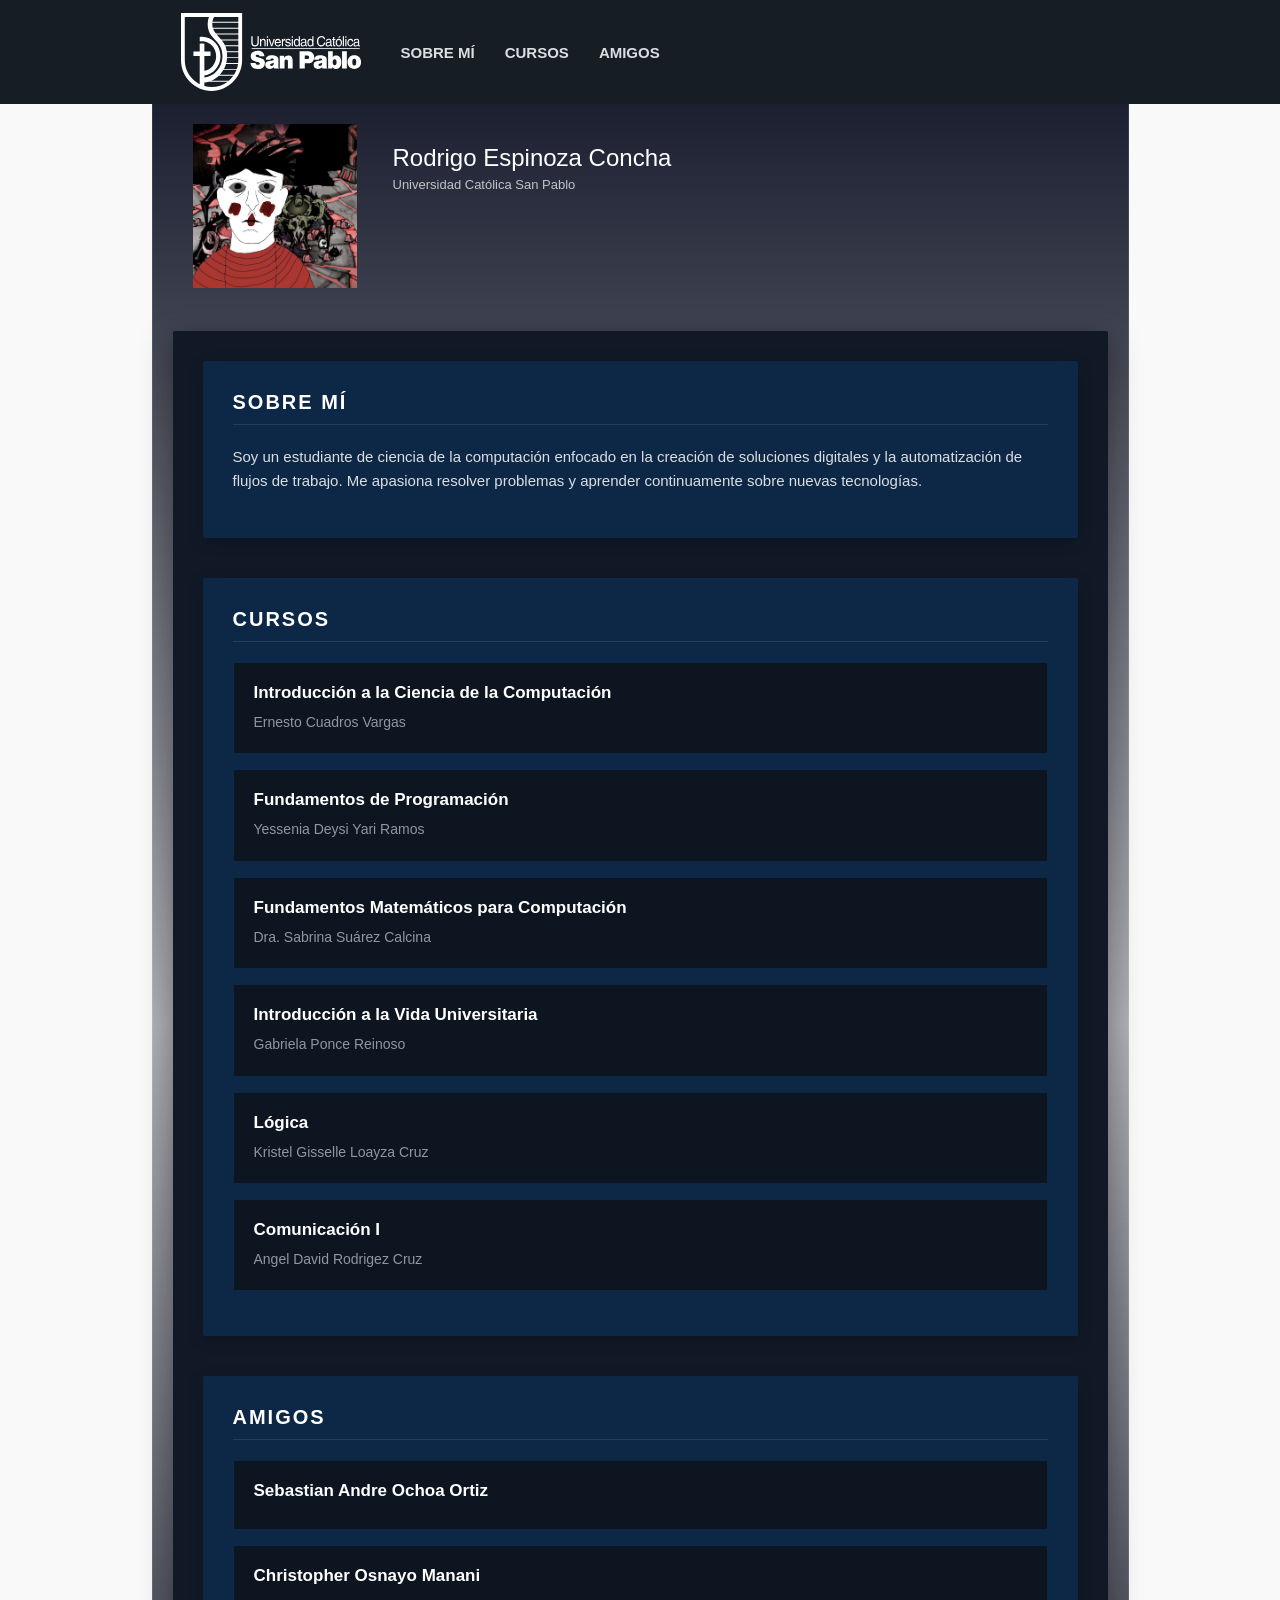
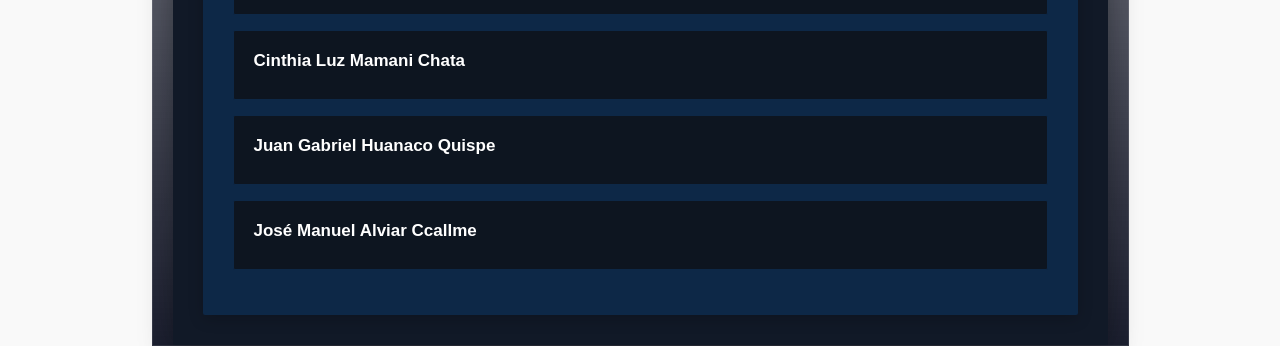
<file: index.html>
<!DOCTYPE html>
<html lang="es">

<head>
    <meta charset="UTF-8">
    <meta name="viewport" content="width=device-width, initial-scale=1.0">
    <title>Rodrigo Espinoza</title>
    <meta name="description"
        content="Página personal y perfil académico de Rodrigo Espinoza, estudiante de Ciencia de la Computación en la Universidad Católica San Pablo. Proyectos, cursos y trayectoria.">
    <meta name="author" content="Rodrigo Raul Estefano Espinoza Concha">
    <meta name="keywords"
        content="Rodrigo Espinoza UCSP, Rodrigo Espinoza, Rodrigo Raul Estefano Espinoza Concha, Rodrigo Espinoza Concha, UCSP, Ciencia de la Computación, desarrollo de software">
    <meta name="robots" content="index, follow">
    <link rel="stylesheet" href="style.css">
    <link rel="icon" href="src/img3.jpeg" type="image/x-icon">
    <meta name="google-site-verification" content="GlRK_WuN2mIDYAIsSJUW0Q1LL2Lvm46JV2Gjs5X4cew" />

</head>

<body>
    <div class="contenedor_menu_global">
        <div class="menu">
            <a href="index.html" class="logo">
                <img src="src/logo-ucsp.svg" alt="Logo UCSP" class="logo-ucsp">
            </a>

            <div class="menu-items">
                <a class="menuitem" href="#sobre-mi">SOBRE MÍ</a>
                <a class="menuitem" href="#cursos">CURSOS</a>
                <a class="menuitem" href="#amigos">AMIGOS</a>
            </div>
        </div>
    </div>
    <video class="video-background" autoplay muted loop id="video-background">
        <source src="src/videoFondo.mp4" type="video/mp4">
        Tu navegador no soporta la etiqueta de video.
    </video>
    <div class="contenedor_body">
        <header class="header">
            <div class="profile-picture">
                <img src="src/img2.jpg" alt="Foto de perfil">
            </div>
            <div class="datos">

                <div class="nombre" style="font-size: 24px;">
                    <span class="actual_name">Rodrigo Espinoza Concha</span>
                </div>
                <div class="universidad" style="font-size: 13px;">
                    <bdi class="uni_actual">Universidad Católica San Pablo</bdi>
                </div>
            </div>
        </header>



        <main>
            <div class="Contenedor_1">
                <div class="Contenedor_2">


                    <section id="sobre-mi">
                        <h3>Sobre mí</h3>
                        <p>Soy un estudiante de ciencia de la computación enfocado en la
                            creación de
                            soluciones digitales y
                            la automatización de flujos de trabajo. Me apasiona resolver problemas y aprender
                            continuamente
                            sobre
                            nuevas tecnologías.</p>
                    </section>

                    <section id="cursos">
                        <h3>Cursos</h3>

                        <a href="https://socios.spc.org.pe/ecuadros/" target="_blank">
                            <article>
                                <h4>Introducción a la Ciencia de la Computación</h4>
                                <p>Ernesto Cuadros Vargas</p>
                            </article>
                        </a>
                        <a href="https://www.linkedin.com/in/yessenia-yari-b4778139/" target="_blank">
                            <article>
                                <h4>Fundamentos de Programación</h4>
                                <p>Yessenia Deysi Yari Ramos</p>
                            </article>
                        </a>

                        <a href="https://ctivitae.concytec.gob.pe/appDirectorioCTI/VerDatosInvestigador.do?id_investigador=17414"
                            target="_blank">
                            <article>
                                <h4>Fundamentos Matemáticos para Computación</h4>
                                <p>Dra. Sabrina Suárez Calcina</p>
                            </article>
                        </a>

                        <a href="https://www.linkedin.com/in/gabriela-ponce-reinoso-885922127?originalSubdomain=pe"
                            target="_blank">
                            <article>
                                <h4>Introducción a la Vida Universitaria</h4>
                                <p>Gabriela Ponce Reinoso</p>
                            </article>
                        </a>

                        <a href="https://www.linkedin.com/in/kristel-gisselle-loayza-cruz-abb3b039b/" target="_blank">
                            <article>
                                <h4>Lógica</h4>
                                <p>Kristel Gisselle Loayza Cruz</p>
                            </article>
                        </a>

                        <a href="https://www.linkedin.com/in/angel-rodriguez-cruz-58b78b85/" target="_blank">
                            <article>
                                <h4>Comunicación I</h4>
                                <p>Angel David Rodrigez Cruz</p>
                            </article>
                        </a>
                    </section>

                    <section id="amigos">
                        <h3>Amigos</h3>
                        <a href="https://sebasochoa.github.io/" target="_blank">
                            <article>
                                <h4>Sebastian Andre Ochoa Ortiz</h4>

                            </article>
                        </a>
                        <a href="https://wesudobones.github.io/page/" target="_blank">
                            <article>
                                <h4>Christopher Osnayo Manani</h4>

                            </article>
                        </a>
                        <a href="https://cinthia-tech609.github.io/" target="_blank">
                            <article>
                                <h4>Cinthia Luz Mamani Chata</h4>

                            </article>
                        </a>
                        <a href="https://juan-huanaco-quispe.vercel.app/" target="_blank">
                            <article>
                                <h4>Juan Gabriel Huanaco Quispe</h4>

                            </article>
                        </a>
                        <a href="https://josealviar-acc.github.io/" target="_blank">
                            <article>
                                <h4>José Manuel Alviar Ccallme</h4>

                            </article>
                        </a>


                    </section>
                </div>
            </div>
        </main>
    </div>

</body>

</html>
</file>
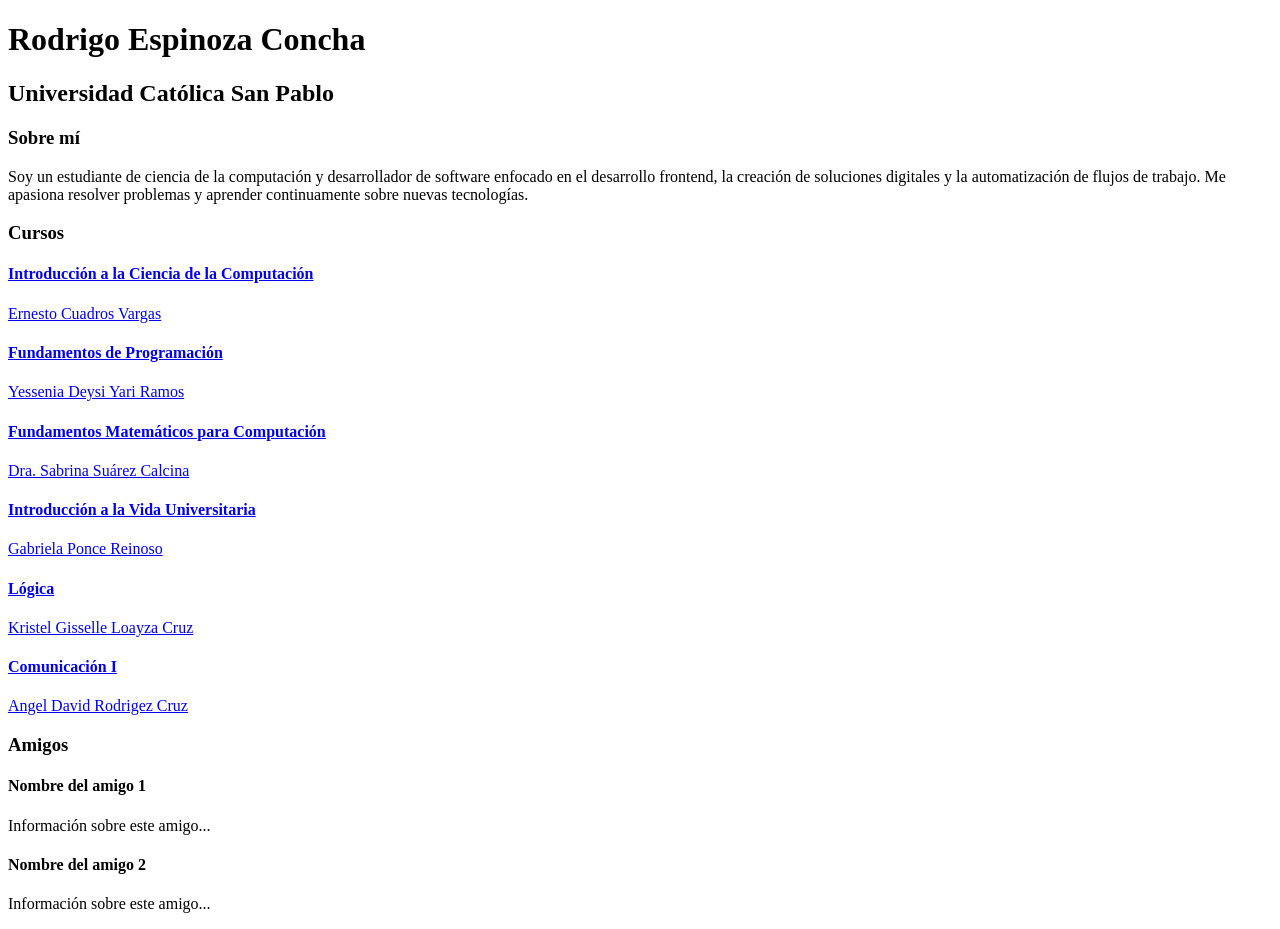
<file: MiPagina.html>
<!DOCTYPE html>
<html lang="es">

<head>
    <meta charset="UTF-8">
    <meta name="viewport" content="width=device-width, initial-scale=1.0">
    <title>Perfil - Rodrigo Espinoza</title>
</head>

<body>

    <header>
        <h1>Rodrigo Espinoza Concha</h1>
        <h2>Universidad Católica San Pablo</h2>
    </header>

    <main>
        <section>
            <h3>Sobre mí</h3>
            <p>Soy un estudiante de ciencia de la computación y desarrollador de software enfocado en el desarrollo
                frontend, la creación de soluciones digitales y la automatización de flujos de trabajo. Me apasiona
                resolver problemas y aprender continuamente sobre nuevas tecnologías.</p>
        </section>

        <section>
            <h3>Cursos</h3>

            <a href="https://socios.spc.org.pe/ecuadros/">
                <article>
                    <h4>Introducción a la Ciencia de la Computación</h4>
                    <p>Ernesto Cuadros Vargas</p>
                </article>
            </a>
            <a href="https://www.linkedin.com/in/yessenia-yari-b4778139/">
                <article>
                    <h4>Fundamentos de Programación</h4>
                    <p>Yessenia Deysi Yari Ramos</p>
                </article>
            </a>

            <a href="https://ctivitae.concytec.gob.pe/appDirectorioCTI/VerDatosInvestigador.do?id_investigador=17414">
                <article>
                    <h4>Fundamentos Matemáticos para Computación</h4>
                    <p>Dra. Sabrina Suárez Calcina</p>
                </article>
            </a>

            <a href="https://www.linkedin.com/in/gabriela-ponce-reinoso-885922127?originalSubdomain=pe">
                <article>
                    <h4>Introducción a la Vida Universitaria</h4>
                    <p>Gabriela Ponce Reinoso</p>
                </article>
            </a>

            <a href="https://www.linkedin.com/in/kristel-gisselle-cruz-18188a42/">
                <article>
                    <h4>Lógica</h4>
                    <p>Kristel Gisselle Loayza Cruz</p>
                </article>
            </a>

            <a href="https://www.linkedin.com/in/angel-rodriguez-cruz-58b78b85/">
                <article>
                    <h4>Comunicación I</h4>
                    <p>Angel David Rodrigez Cruz</p>
                </article>
            </a>
        </section>

        <section>
            <h3>Amigos</h3>

            <article>
                <h4>Nombre del amigo 1</h4>
                <p>Información sobre este amigo...</p>
            </article>

            <article>
                <h4>Nombre del amigo 2</h4>
                <p>Información sobre este amigo...</p>
            </article>
        </section>
    </main>

</body>

</html>
</file>
<file: style.css>
body{
    font: 13px "Motiva Sans", "Motiva Sans fallback", sans-serif;
    color: #ffffff;
    background-color: #f9f9f9;
    margin: 0;
    padding: 0;
}
.video-background {
    position: fixed;
    top: 0;
    left: 0;
    width: 100%;
    height: 100%;
    object-fit: cover;
    z-index: -1; /* Asegura que el video esté detrás del contenido */
    filter: brightness(0.5);
}

/* Estilos para el contenedor principal */
.contenedor_body{
    max-width: 935px; 
    margin: 0 auto; 
    padding: 0 20px; 
    background: linear-gradient(to bottom,#0A0E20ED,  #0A0E204D,#0A0E20ED);
    border: 1px solid rgba(255, 255, 255, 0.1);
    border-top: none;
    color: #ffffff;
}
/* Estilos para foto y nombre */
.profile-picture img{
    width: 164px;
    height: 164px;
    object-fit: cover;
}
.header{
    display: flex;
    justify-content: flex-start;
    align-items: center;
    padding: 20px;

}
/* Estilos para el contenedor datos */

.datos{
    color: #C4C4C4;
    Font: 13px "Motiva Sans", "Motiva Sans fallback", sans-serif;
    font-weight: normal;
    padding: 0px 18px 0px 36px;
    margin-top: 10px;
    align-self: flex-start;
}
.nombre{
    padding: 10px 0px 5px 0px;
}
.actual_name{
    color: #ffffff;
    Font: 24px "Motiva Sans", sans-serif;
    font-weight: 300;
}


/* Barra de navegación */
.contenedor_menu_global{
    list-style-type: none;
    display: flex;
    justify-content: center;
    gap: 20px;
    margin-bottom: 20px;
    padding: 0px 0px 0px 16px;
    margin: 0;
    background-color: #171D25;
    height: 104px;
    justify-content: center;
    align-items: center;
}
.menu {
    list-style-type: none;
    display: flex;
    align-items: center;
    max-width: 935px; 
    width: 100%; 
    margin: 0 auto 0 auto;
    height: 104px;
}
.menu-items {
    display: flex;
    gap: 30px; 
    align-items: center; 
    margin: 0;
    padding: 0;
}
.menuitem {
    color: #dcdedf; 
    text-decoration: none;
    font-family: "Motiva Sans", Arial, sans-serif;
    font-size: 15px;
    font-weight: bold;
    text-transform: uppercase;
    transition: color 0.2s ease; 
}
.menuitem:hover {
    color: #ffffff;
}
.logo {
    display: flex;
    justify-content: center;
    align-items: center;
    margin-right: 40px;
    cursor: pointer;
}
.logo img {
    width: 180px;
    height: auto;
    object-fit: cover;
}

/* Area central*/
.Contenedor_1 {
    background-color: #111927; 
    border-radius: 2px;
    padding: 30px;
    margin-top: 20px;
    box-shadow: 0 8px 32px rgba(0, 0, 0, 0.4); 
}

.Contenedor_2 {
    display: flex;
    flex-direction: column;
    gap: 40px; 
}
.Contenedor_2 section {
    background-color: #0d2847; 
    border-radius: 2px;
    padding: 30px;
    box-shadow: 0 4px 15px rgba(0, 0, 0, 0.2);
}
/* Informacion general*/
section h3 {
    font-family: "Motiva Sans", Arial, sans-serif;
    color: #ffffff;
    font-size: 20px;
    text-transform: uppercase;
    letter-spacing: 2px;
    border-bottom: 1px solid rgba(255, 255, 255, 0.1); 
    padding-bottom: 10px;
    margin-bottom: 20px;
    margin-top: 0;
}

section p {
    font-family: "Motiva Sans", Arial, sans-serif;
    color: #dcdedf; 
    font-size: 15px;
    line-height: 1.6;
}

section a {
    text-decoration: none;
    display: block; 
    margin-bottom: 15px; 
}

article {

    background-color: #0d1520; 
    border: 1px solid #0d2847; 
    
    border-radius: 2px;
    padding: 20px;
    transition: all 0.2s ease; 
}

a article:hover, 
#amigos article:hover {
    background-color: #003362; 
    transform: translateX(5px); 
    cursor: pointer;
}

article h4 {
    color: #ffffff;
    font-family: "Motiva Sans", Arial, sans-serif;
    font-size: 17px;
    margin: 0 0 8px 0;
}

article p {
    color: #8f98a0;
    font-size: 14px;
    margin: 0;
}


/*responsivo*/
@media (max-width: 600px) {
    .menu-items {
        display: none;
    }
    .menu {
        justify-content: center;
    }
    .logo {
        margin-right: 0;
    }
}
</file>
